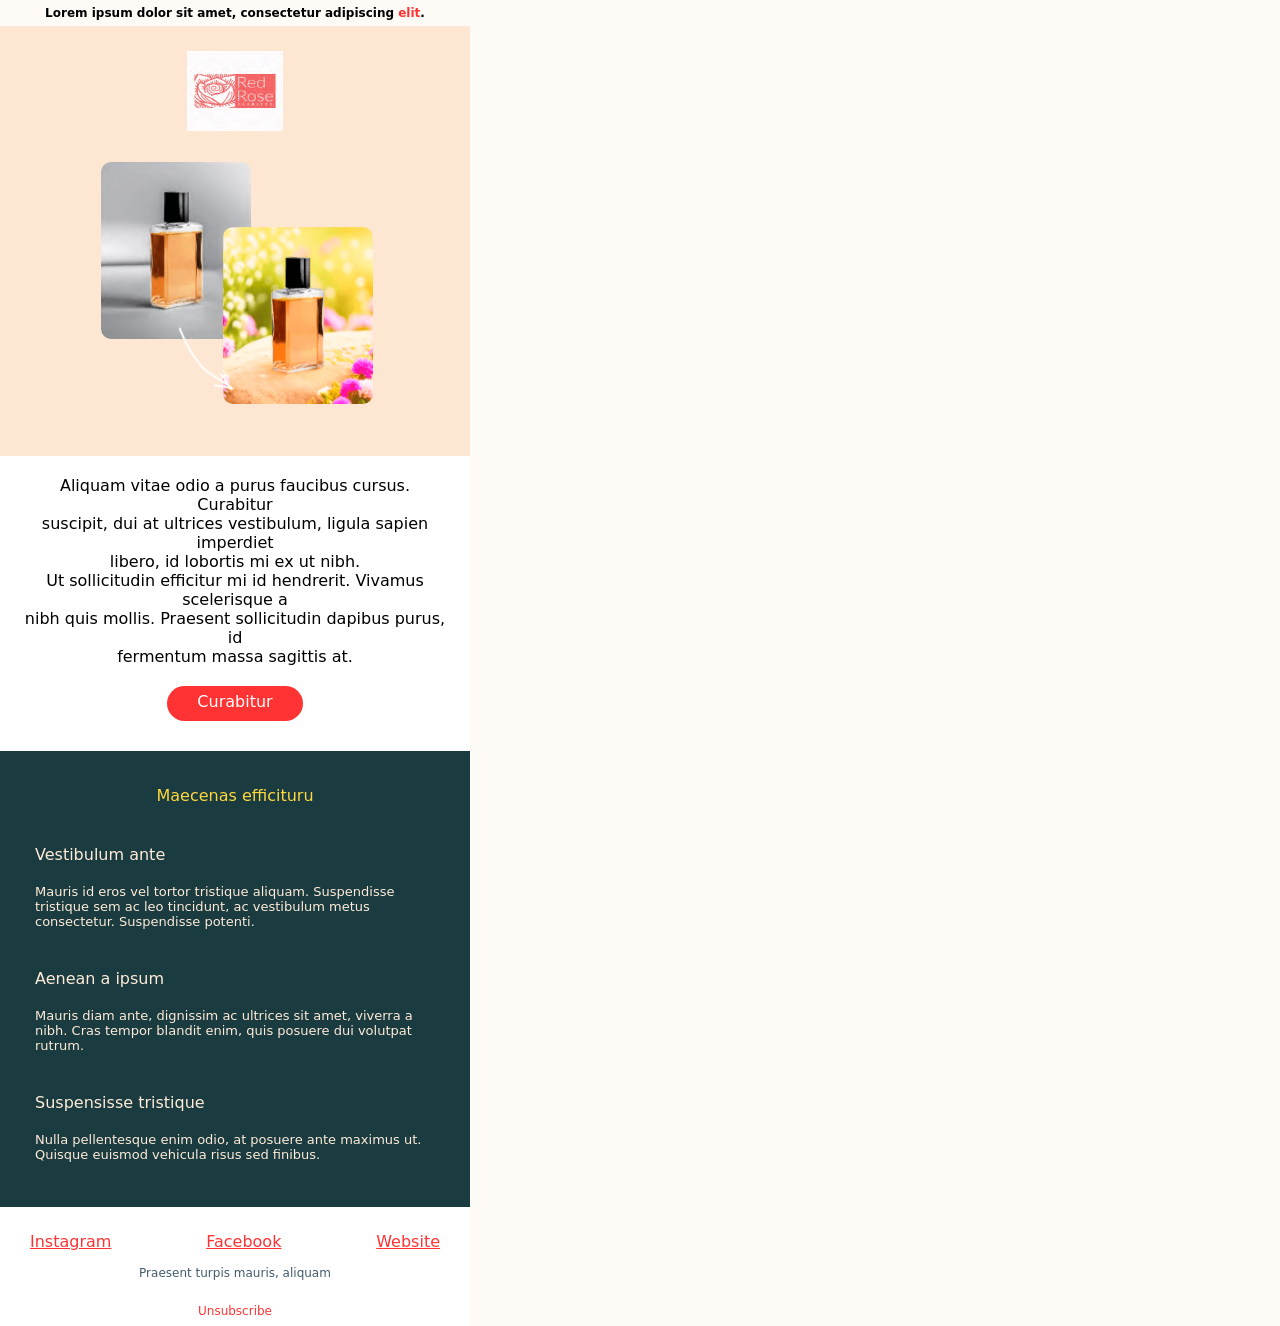
<file: index-for-web.html>
<!DOCTYPE html PUBLIC "-//W3C//DTD XHTML 1.0 Strict//EN" "http://www.w3.org/TR/xhtml1/DTD/xhtml1-strict.dtd">
<html
  xmlns="http://www.w3.org/1999/xhtml"
  xmlns:v="urn:schemas-microsoft-com:vml"
  xmlns:o="urn:schemas-microsoft-com:office:office"
>
  <head>
    <meta http-equiv="Content-Type" content="text/html; charset=utf-8" />
    <meta name="viewport" content="width=device-width, initial-scale=1.0" />
    <meta http-equiv="X-UA-Compatible" content="IE=edge" />
    <meta
      name="description"
      content="Рекламный email-шаблон с адаптивным дизайном"
    />
    <meta name="author" content="Alex Chumak" />
    <title>Red Rose Email Template</title>

    <!-- Отключение выделения при нажатии на мобильных -->
    <meta name="apple-mobile-web-app-capable" content="yes" />
    <meta name="mobile-web-app-capable" content="yes" />

    <!-- Favicon -->
    <link rel="icon" href="assets/favicon.ico" type="image/x-icon" />

    <!-- Основные стили -->
    <link rel="stylesheet" href="style.css" />
    <link rel="stylesheet" href="media.css" />
  </head>
  <body>
    <div class="email">
      <header class="email__header">
        <p class="email__header-text">
          Lorem ipsum dolor sit amet, consectetur adipiscing
          <span class="email__header-text--highlight">elit</span>.
        </p>
      </header>
      <main class="email__main">
        <section class="email__content">
          <img class="email__logo" src="assets/logo.png" alt="Red Rose" />
          <div class="email__images">
            <img
              class="email__image email__image--product-2"
              src="assets/product_2.png"
              alt="Product 2"
            />
            <img
              class="email__image email__image--product-1"
              src="assets/product_1.png"
              alt="Product 1"
            />
            <img
              class="email__image email__image--arrow"
              src="assets/arrow.png"
              alt="Arrow"
            />
          </div>
        </section>
        <section class="email__text-section">
          <p class="email__text-section-paragraph">
            Aliquam vitae odio a purus faucibus cursus. Curabitur<br />
            suscipit, dui at ultrices vestibulum, ligula sapien imperdiet<br />
            libero, id lobortis mi ex ut nibh.<br />
            Ut sollicitudin efficitur mi id hendrerit. Vivamus scelerisque a<br />
            nibh quis mollis. Praesent sollicitudin dapibus purus, id<br />
            fermentum massa sagittis at.
          </p>
          <a href="#" class="email__text-section-button">Curabitur</a>
        </section>
        <section class="email__dark-section">
          <h5 class="email__dark-section-title">Maecenas efficituru</h5>
          <p class="email__dark-section-subtitle">Vestibulum ante</p>
          <p class="email__dark-section-text">
            Mauris id eros vel tortor tristique aliquam. Suspendisse tristique
            sem ac leo tincidunt, ac vestibulum metus consectetur. Suspendisse
            potenti.
          </p>
          <p class="email__dark-section-subtitle">Aenean a ipsum</p>
          <p class="email__dark-section-text">
            Mauris diam ante, dignissim ac ultrices sit amet, viverra a nibh.
            Cras tempor blandit enim, quis posuere dui volutpat rutrum.
          </p>
          <p class="email__dark-section-subtitle">Suspensisse tristique</p>
          <p class="email__dark-section-text">
            Nulla pellentesque enim odio, at posuere ante maximus ut. Quisque
            euismod vehicula risus sed finibus.
          </p>
        </section>
      </main>
      <footer class="email__footer">
        <nav class="email__footer-social">
          <a class="email__footer-social-link" href="#">Instagram</a>
          <a class="email__footer-social-link" href="#">Facebook</a>
          <a class="email__footer-social-link" href="#">Website</a>
        </nav>
        <p class="email__footer-text">Praesent turpis mauris, aliquam</p>
        <a class="email__footer-unsubscribe" href="#">Unsubscribe</a>
      </footer>
    </div>
  </body>
</html>
</file>
<file: style.css>
:root {
  /* color */
  --primary-color: #fefaf5;
  --secondary-color: #6c757d;
  --tertiary-color: #fde7d3;
  --quaternary-color: #435b6c;
  --red-color: #ff3333;
  --yellow-color: #ffd93c;
  --pale-yellow-color: #ffecd8;
  --dark-color: #1a3b40;
  --white-color: #ffffff;
  /* width */
  --container-width: 470px;
  --width-100-percent: 100%;
  /* font-size */
  --font-size-12: 12px;
  --font-size-13: 13px;
  --font-size-16: 16px;
  --font-size-18: 18px;
}

/* CSS Reset */
*,
*::before,
*::after {
  box-sizing: border-box;
  margin: 0;
  padding: 0;
}

html {
  scroll-behavior: smooth;
}

body {
  background-color: var(--primary-color);
  font-family: system-ui, sans-serif;
  min-height: 100vh;
  -webkit-font-smoothing: antialiased;
  -moz-osx-font-smoothing: grayscale;
}

button {
  outline: none;
}

button:focus-visible {
  outline: 2px solid var(--red-color);
  outline-offset: 2px;
}

img {
  max-width: var(--width-100-percent);
  height: auto;
  display: block;
}

/* Custom CSS */
.email {
  max-width: var(--container-width);
  display: flex;
  flex-direction: column;
  justify-self: center;
  background-color: var(--white-color);
}

.email__header {
  background-color: var(--primary-color);
  text-align: center;
  padding: 6px 0;
}

.email__header-text {
  font-size: var(--font-size-12);
  font-weight: 600;
}

.email__header-text--highlight {
  color: var(--red-color);
}

.email__content {
  display: flex;
  flex-direction: column;
  background-color: var(--tertiary-color);
  padding: 25px;
  height: 430px;
}

.email__logo {
  max-width: var(--width-100-percent);
  align-self: center;
}

.email__images {
  display: flex;
  justify-content: center;
  align-items: center;
  gap: 10px;
  position: relative;
}

.email__image {
  position: absolute;
  width: 150px;
  border-radius: 10px;
}

.email__image--product-2 {
  top: 31px;
  left: 76px;
}

.email__image--product-1 {
  top: 96px;
  left: 198px;
}

.email__image--arrow {
  width: 100px;
  height: 100px;
  top: 181px;
  left: 131px;
}

.email__text-section {
  padding: 20px;
  text-align: center;
}

.email__text-section-button {
  display: inline-block;
  background-color: var(--red-color);
  color: var(--white-color);
  padding: 6px 30px 10px;
  text-decoration: none;
  border-radius: 30px;
  margin: 20px auto 10px;
}

.email__dark-section {
  background-color: var(--dark-color);
  color: var(--white-color);
  padding: 35px 35px 45px;
}

.email__dark-section-title {
  color: var(--yellow-color);
  text-align: center;
  font-weight: 400;
  font-size: var(--font-size-16);
}

.email__dark-section-subtitle {
  font-size: var(--font-size-16);
  margin: 40px 0 20px;
  color: var(--pale-yellow-color);
}

.email__dark-section-text {
  font-size: var(--font-size-13);
  color: var(--pale-yellow-color);
}

.email__footer {
  text-align: center;
  padding: 25px 20px 5px;
}

.email__footer-social {
  display: flex;
  justify-content: space-between;
}

.email__footer-social-link {
  font-size: inherit;
  text-decoration: underline;
  color: var(--red-color);
  margin: 0 10px;
}

.email__footer-text {
  color: var(--quaternary-color);
  font-size: var(--font-size-12);
  margin: 15px 0 20px;
}

.email__footer-unsubscribe {
  font-size: var(--font-size-12);
  line-height: 20px;
  text-decoration: none;
  color: var(--red-color);
}
</file>
<file: media.css>
@media (width <= 550px) {
  .email {
    max-width: var(--width-100-percent);
  }
  .email__image {
    position: static;
  }
  .email__image--arrow {
    display: none;
  }
  .email__content {
    height: auto;
  }
  .email__logo {
    margin: 0 0 20px;
  }
}

@media (width <= 400px) {
  .email__images {
    flex-direction: column;
  }
}
</file>
